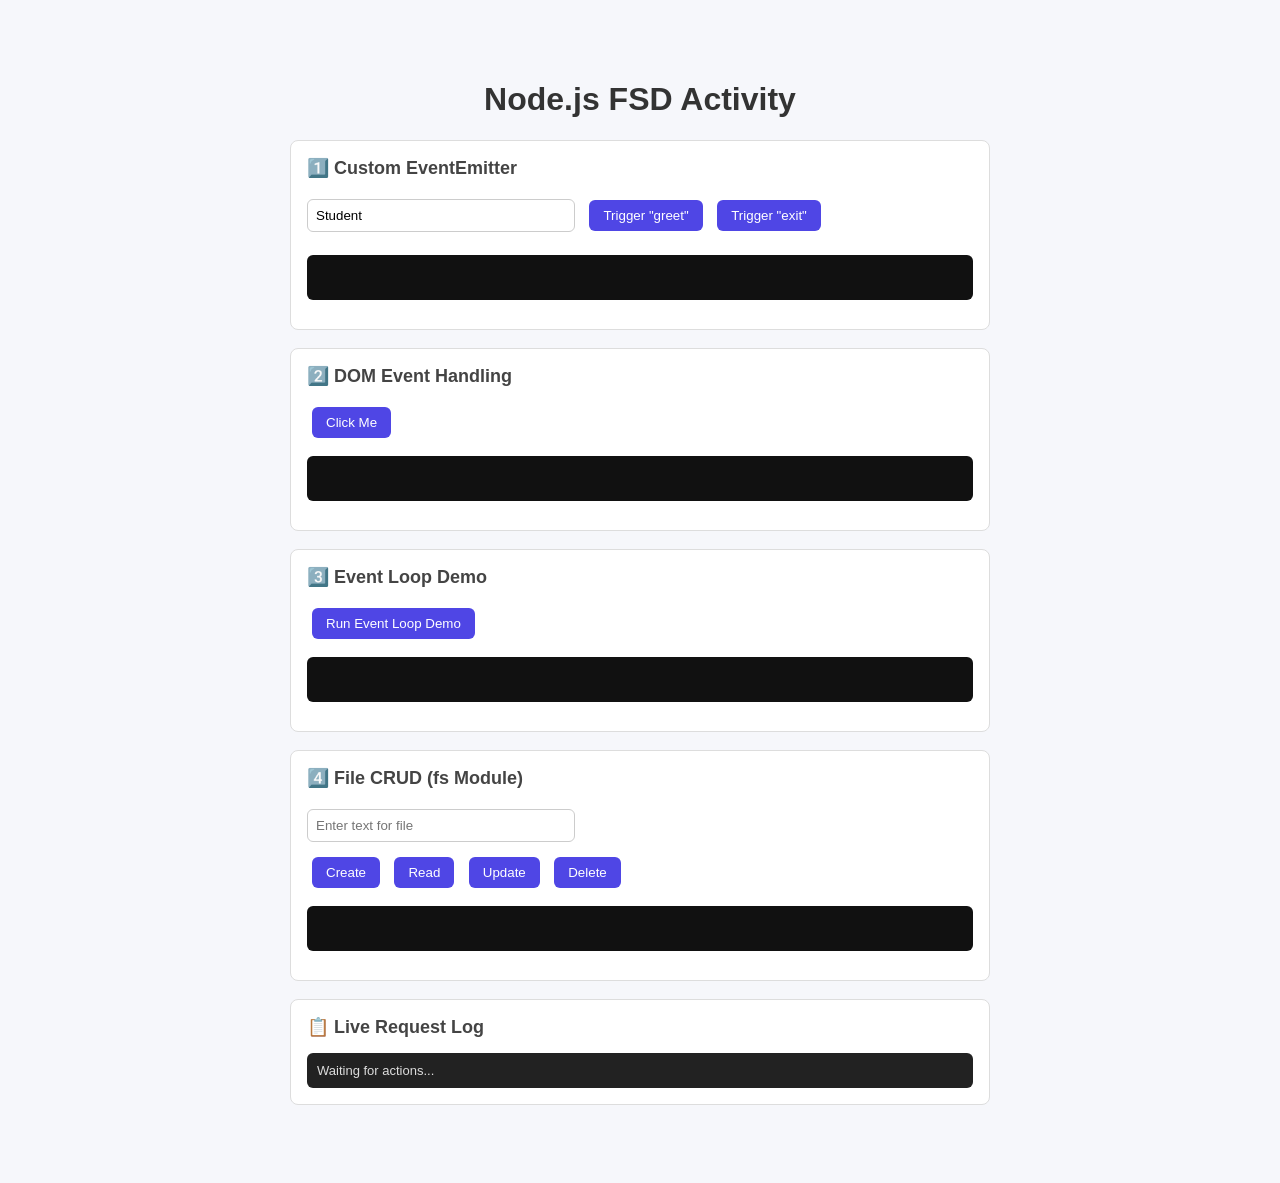
<file: FSD_ACTIVITY/index.html>
<!DOCTYPE html>
<html lang="en">
<head>
  <meta charset="UTF-8" />
  <meta name="viewport" content="width=device-width, initial-scale=1.0" />
  <title>Node.js FSD Activity</title>

  <style>
    body {
      font-family: Arial, sans-serif;
      max-width: 700px;
      margin: 40px auto;
      padding: 20px;
      background: #f6f7fb;
    }

    h1 {
      text-align: center;
      color: #333;
    }

    section {
      background: #fff;
      border: 1px solid #ddd;
      border-radius: 8px;
      padding: 16px;
      margin-bottom: 18px;
    }

    h2 {
      margin-top: 0;
      color: #444;
      font-size: 18px;
    }

    input {
      padding: 8px;
      border: 1px solid #ccc;
      border-radius: 6px;
      margin: 5px 5px 10px 0;
      width: 250px;
    }

    button {
      padding: 8px 14px;
      margin: 5px;
      border: none;
      border-radius: 6px;
      background: #4f46e5;
      color: white;
      cursor: pointer;
    }

    button:hover {
      background: #4338ca;
    }

    pre {
      background: #111;
      color: #7fffa0;
      padding: 10px;
      border-radius: 6px;
      min-height: 25px;
      overflow-x: auto;
    }

    #log {
      background: #222;
      color: #ddd;
      padding: 10px;
      border-radius: 6px;
      max-height: 150px;
      overflow-y: auto;
      font-size: 13px;
    }
  </style>
</head>

<body>

  <h1>Node.js FSD Activity</h1>

  <!-- 1. EventEmitter -->
  <section>
    <h2>1️⃣ Custom EventEmitter</h2>

    <input id="nameInput" type="text" placeholder="Your Name" value="Student" />

    <button onclick="callGreet()">Trigger "greet"</button>
    <button onclick="callExit()">Trigger "exit"</button>

    <pre id="emitterOutput"></pre>
  </section>

  <!-- 2. DOM Events -->
  <section>
    <h2>2️⃣ DOM Event Handling</h2>

    <button id="domBtn">Click Me</button>

    <pre id="domOutput"></pre>
  </section>

  <!-- 3. Event Loop -->
  <section>
    <h2>3️⃣ Event Loop Demo</h2>

    <button onclick="runEventLoop()">Run Event Loop Demo</button>

    <pre id="eventLoopOutput"></pre>
  </section>

  <!-- 4. File CRUD -->
  <section>
    <h2>4️⃣ File CRUD (fs Module)</h2>

    <input id="fileText" type="text" placeholder="Enter text for file" />

    <br />

    <button onclick="createFile()">Create</button>
    <button onclick="readFile()">Read</button>
    <button onclick="updateFile()">Update</button>
    <button onclick="deleteFile()">Delete</button>

    <pre id="fileOutput"></pre>
  </section>

  <!-- Log -->
  <section>
    <h2>📋 Live Request Log</h2>

    <div id="log">Waiting for actions...</div>
  </section>

  <script>
    const logBox = document.getElementById("log");

    function log(msg) {
      const time = new Date().toLocaleTimeString();
      logBox.innerHTML = `[${time}] ${msg}<br>` + logBox.innerHTML;
    }

    // 1. EventEmitter
    async function callGreet() {
      const name =
        document.getElementById("nameInput").value || "Guest";

      const res = await fetch(`/greet?name=${encodeURIComponent(name)}`);
      const data = await res.json();

      document.getElementById("emitterOutput").textContent =
        JSON.stringify(data, null, 2);

      log(`GET /greet → ${res.status}`);
    }

    async function callExit() {
      const res = await fetch("/exit");
      const data = await res.json();

      document.getElementById("emitterOutput").textContent =
        JSON.stringify(data, null, 2);

      log(`GET /exit → ${res.status}`);
    }

    // 2. DOM Events
    const domBtn = document.getElementById("domBtn");
    const domOutput = document.getElementById("domOutput");

    domBtn.addEventListener("click", () => {
      domOutput.textContent =
        'Native "click" event caught using addEventListener!';

      const customEvent = new CustomEvent("studentClicked", {
        detail: {
          time: new Date().toLocaleTimeString(),
        },
      });

      domBtn.dispatchEvent(customEvent);
    });

    domBtn.addEventListener("studentClicked", (event) => {
      domOutput.textContent +=
        `\nCustom event "studentClicked" fired at ${event.detail.time}`;
    });

    // 3. Event Loop
    async function runEventLoop() {
      document.getElementById("eventLoopOutput").textContent = "Running...";

      const res = await fetch("/eventloop");
      const data = await res.json();

      document.getElementById("eventLoopOutput").textContent =
        data.order.join("\n");

      log(`GET /eventloop → ${res.status}`);
    }

    // 4. File CRUD
    async function createFile() {
      const text = document.getElementById("fileText").value;

      const res = await fetch("/create", {
        method: "POST",
        headers: {
          "Content-Type": "application/json",
        },
        body: JSON.stringify({ text }),
      });

      const data = await res.json();

      document.getElementById("fileOutput").textContent =
        JSON.stringify(data, null, 2);

      log(`POST /create → ${res.status}`);
    }

    async function readFile() {
      const res = await fetch("/read");
      const data = await res.json();

      document.getElementById("fileOutput").textContent =
        JSON.stringify(data, null, 2);

      log(`GET /read → ${res.status}`);
    }

    async function updateFile() {
      const text = document.getElementById("fileText").value;

      const res = await fetch("/update", {
        method: "PUT",
        headers: {
          "Content-Type": "application/json",
        },
        body: JSON.stringify({ text }),
      });

      const data = await res.json();

      document.getElementById("fileOutput").textContent =
        JSON.stringify(data, null, 2);

      log(`PUT /update → ${res.status}`);
    }

    async function deleteFile() {
      const res = await fetch("/delete", {
        method: "DELETE",
      });

      const data = await res.json();

      document.getElementById("fileOutput").textContent =
        JSON.stringify(data, null, 2);

      log(`DELETE /delete → ${res.status}`);
    }
  </script>

</body>
</html>
</file>
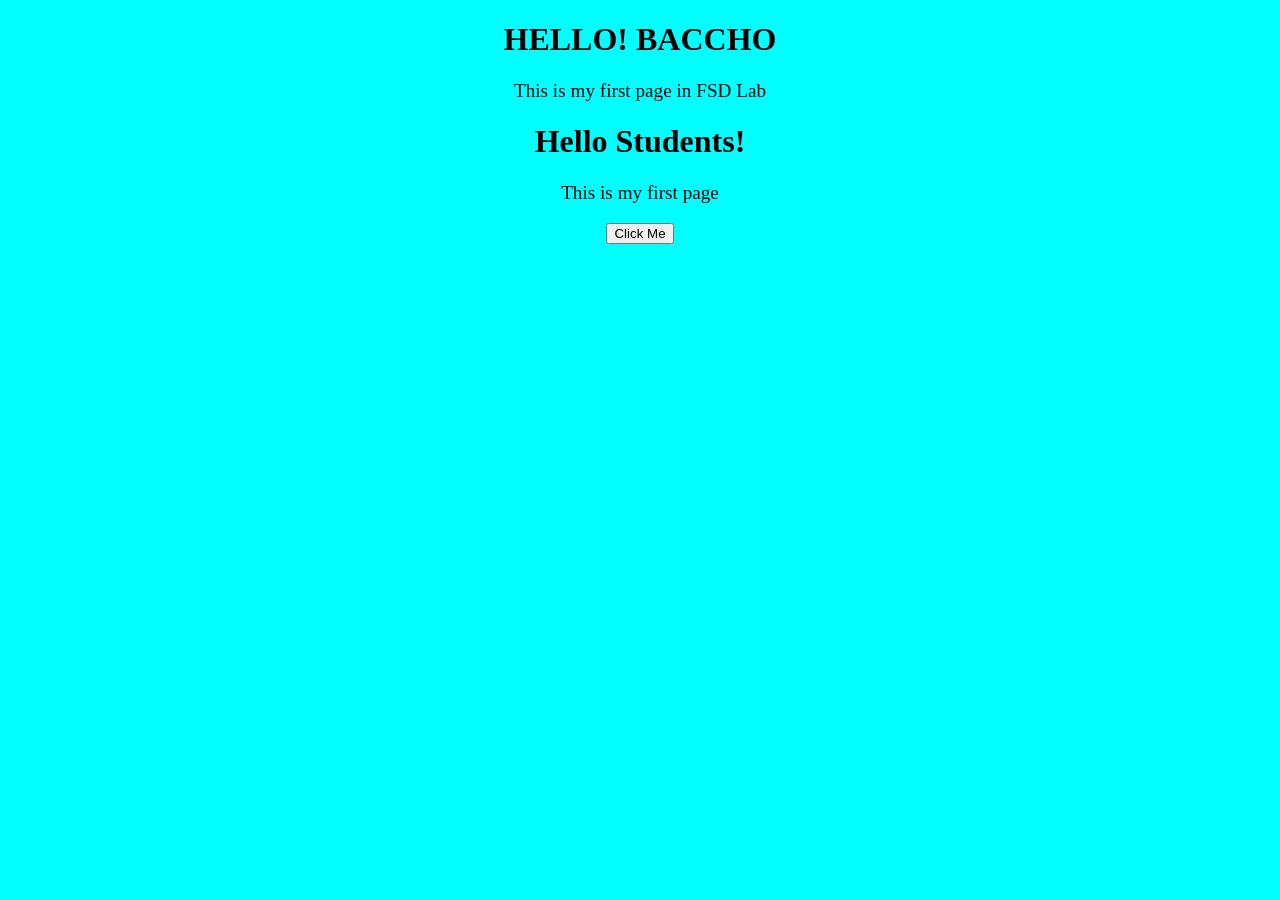
<file: REVISION/index.html>
<!DOCTYPE html>
<html lang="en">
<head>
    <meta charset="UTF-8">
    <meta name="viewport" content="width=device-width, initial-scale=1.0">
    <title>Document</title>
    <link rel="stylesheet" href="style.css">
</head>
<body>
    <h1>HELLO! BACCHO</h1>
    
    <P>This is my first page in FSD Lab</P>

    <script src="script.js"></script>
   <div class="container mt-5 text-center">
        <h1 class="text-primary">Hello Students!</h1>
        <p class="text-muted">This is my first page</p>
        <button class="btn btn-success">Click Me</button>
    </div>

</body>
</html>
</file>
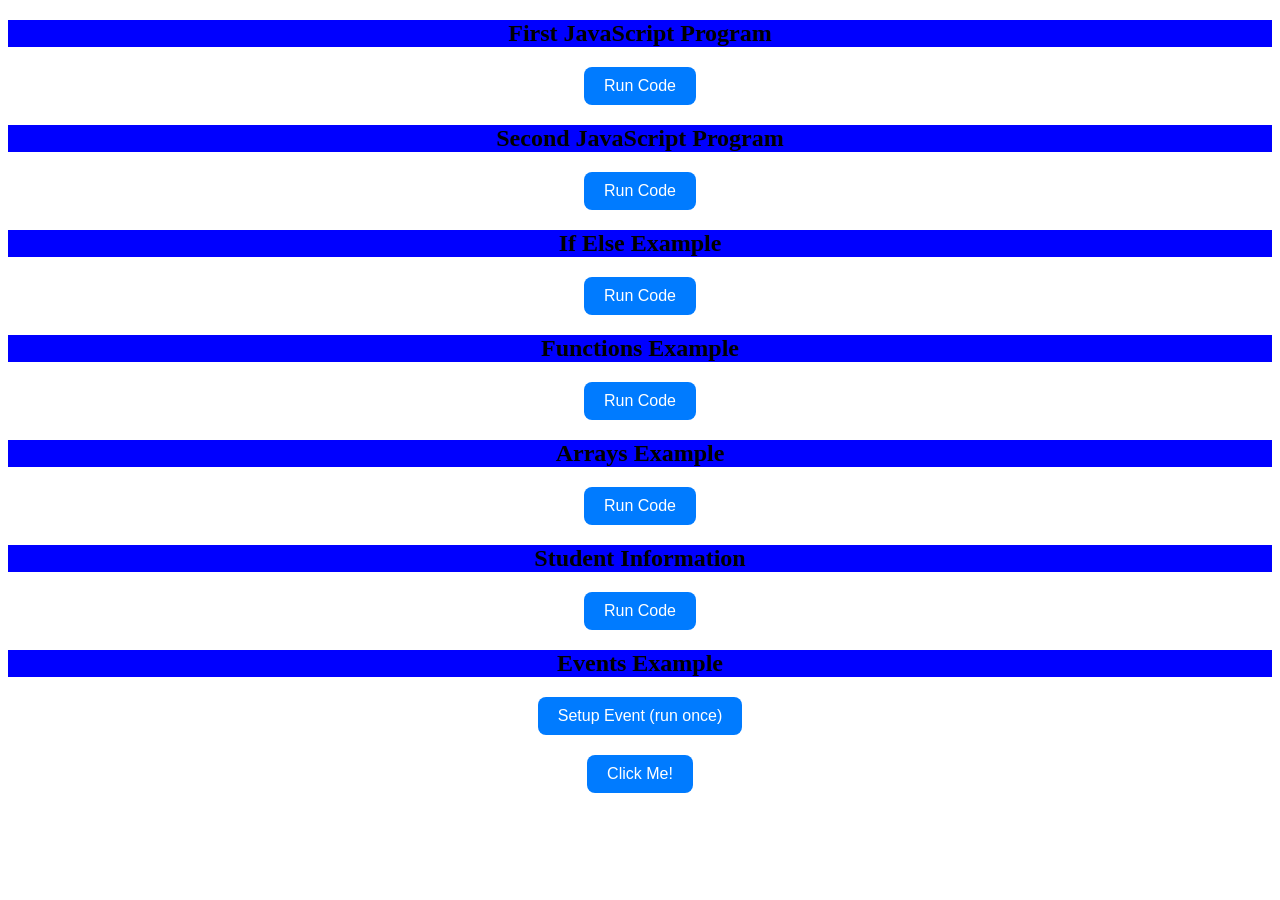
<file: REVISION/javaScript.html>
<!DOCTYPE html>
<html lang="en">
<head>
    <meta charset="UTF-8">
    <meta name="viewport" content="width=device-width, initial-scale=1.0">
    <title>JavaScript Examples</title>
    <style>
      h2{
    text-align: center;
    color: black;
    background-color: blue;
}

button{
    display: block;
    margin: 20px auto;
    background-color: #007bff;
    color: white;
    border: none;
    padding: 10px 20px;
    font-size: 16px;
    border-radius: 8px;
    cursor: pointer;
    transition: 0.3s;
}

button:hover{
    background-color: #0056b3;
    transform: scale(1.05);
}

button:active{
    transform: scale(0.95);
}

p{
    text-align: center;
    font-size: 18px;
    font-weight: bold;
}
    </style>
</head>
<body>

<h2>First JavaScript Program</h2>
<button onclick="runCode()">Run Code</button>
<p id="result"></p>

<script>
function runCode() {
    let number1 = 10;
    let number2 = 5;
    let sum = number1 + number2;

    document.getElementById("result").innerText = "Sum is: " + sum;
}
</script>

<h2>Second JavaScript Program</h2>
<button onclick="runCode2()">Run Code</button>
<p id="result2"></p>

<script>
function runCode2() {
    let age = 16;
    let name = "Aman";
    let isStudent = true;

    document.getElementById("result2").innerText =
        "Age type: " + typeof age +
        " | Name type: " + typeof name +
        " | isStudent type: " + typeof isStudent;
}
</script>

<h2>If Else Example</h2>
<button onclick="runCode4()">Run Code</button>
<p id="result4"></p>

<script>
function runCode4() {
    let marks = 75;

    if (marks >= 90) {
        document.getElementById("result4").innerText = "Grade: A";
    } else if (marks >= 60) {
        document.getElementById("result4").innerText = "Grade: B";
    } else {
        document.getElementById("result4").innerText = "Grade: C - Needs improvement";
    }
}
</script>

<h2>Functions Example</h2>
<button onclick="runCode5()">Run Code</button>
<p id="result5"></p>

<script>
function runCode5() {

    function addNumbers(x, y) {
        return x + y;
    }

    let sum = addNumbers(5, 7);

    document.getElementById("result5").innerText = "Sum = " + sum;
}
</script>

<h2>Arrays Example</h2>
<button onclick="runCode6()">Run Code</button>
<p id="result6"></p>

<script>
function runCode6() {

    let students = ["Aman", "Riya", "Karan"];

    let first = students[0];
    let total = students.length;

    students.push("Sneha");

    document.getElementById("result6").innerText =
        "First: " + first +
        " | Total: " + total +
        " | After Add: " + students.join(", ");
}
</script>


<h2>Student Information</h2>
<button onclick="runcode7()">Run Code</button>
<p id="result7"></p>
<script>

           function runcode7(){
            let student={
                name: "aman",
                age:16,
                marks:85
            };
            let studentName=student.name;
            let studentAge=student["age"];
            student.marks=90;
            document.getElementById("result7").innerText=
            "Age:"+studentName+" "+
            "Updated marks:"+student.marks;
           }

</script>
 <h2>Events Example</h2>  
   <button onclick="setupEvent()">Setup Event (run once)</button> 
      <button id="clickMeBtn">Click Me!</button> 
         <script>  
            function setupEvent() { 
         document.getElementById("clickMeBtn").addEventListener("click", function() { 
     alert("You clicked the button!");       });   
      } 
      </script> 

</body>
</html>
</file>
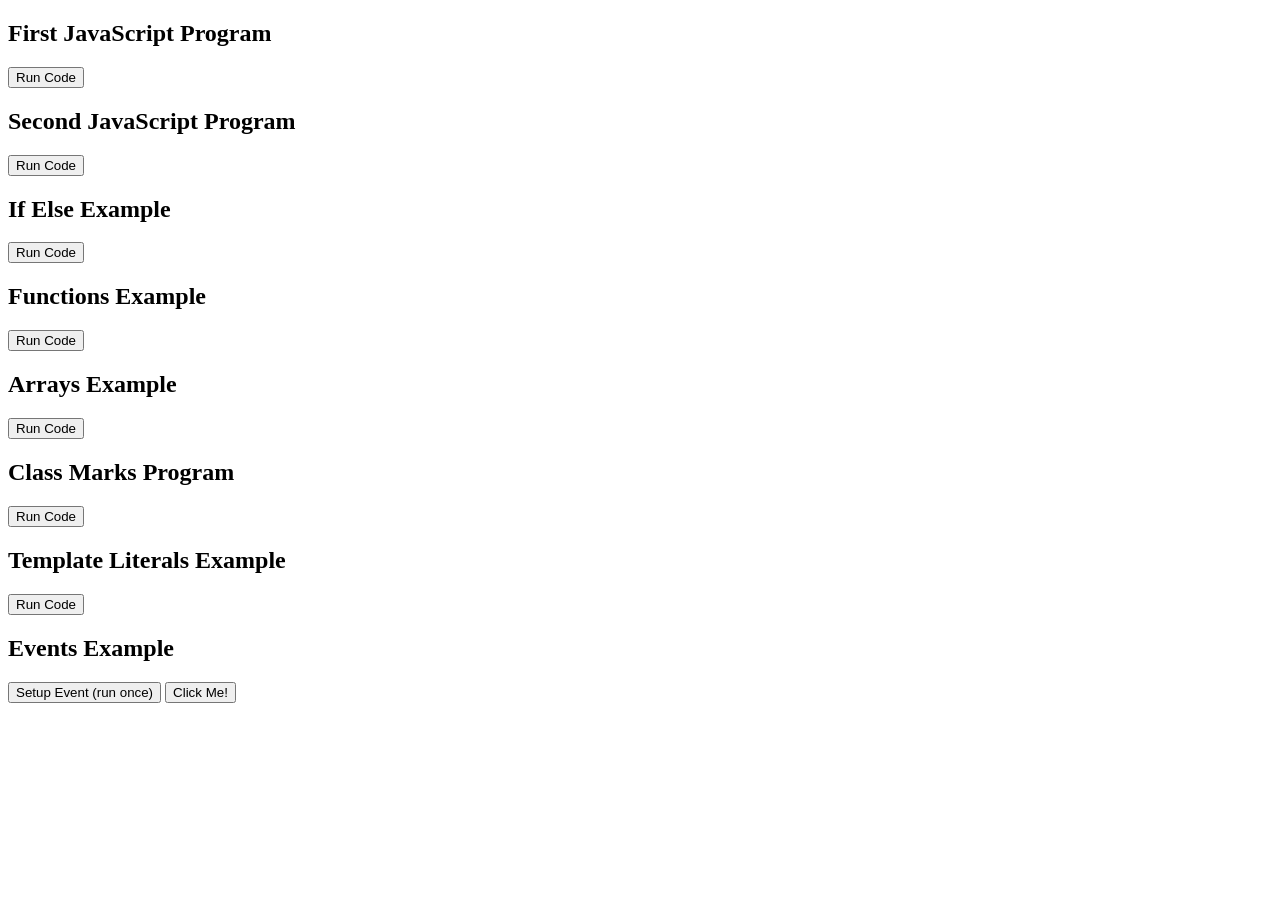
<file: REVISION/javaScriptrevision.html>
<!DOCTYPE html>
<html lang="en">
<head>
    <meta charset="UTF-8">
    <meta name="viewport" content="width=device-width, initial-scale=1.0">
    <title>JavaScript Examples</title>
</head>
<body>

<h2>First JavaScript Program</h2>
<button onclick="runCode()">Run Code</button>
<p id="result"></p>

<script>
function runCode() {
    let number1 = 10;
    let number2 = 5;
    let sum = number1 + number2;

    document.getElementById("result").innerText = "Sum is: " + sum;
}
</script>

<h2>Second JavaScript Program</h2>
<button onclick="runCode2()">Run Code</button>
<p id="result2"></p>

<script>
function runCode2() {
    let age = 16;
    let name = "Aman";
    let isStudent = true;

    document.getElementById("result2").innerText =
        "Age type: " + typeof age +
        " | Name type: " + typeof name +
        " | isStudent type: " + typeof isStudent;
}
</script>

<h2>If Else Example</h2>
<button onclick="runCode4()">Run Code</button>
<p id="result4"></p>

<script>
function runCode4() {
    let marks = 75;

    if (marks >= 90) {
        document.getElementById("result4").innerText = "Grade: A";
    } else if (marks >= 60) {
        document.getElementById("result4").innerText = "Grade: B";
    } else {
        document.getElementById("result4").innerText = "Grade: C - Needs improvement";
    }
}
</script>

<h2>Functions Example</h2>
<button onclick="runCode5()">Run Code</button>
<p id="result5"></p>

<script>
function runCode5() {

    function addNumbers(x, y) {
        return x + y;
    }

    let sum = addNumbers(5, 7);

    document.getElementById("result5").innerText = "Sum = " + sum;
}
</script>

<h2>Arrays Example</h2>
<button onclick="runCode6()">Run Code</button>
<p id="result6"></p>

<script>
function runCode6() {

    let students = ["Aman", "Riya", "Karan"];

    let first = students[0];
    let total = students.length;

    students.push("Sneha");

    document.getElementById("result6").innerText =
        "First: " + first +
        " | Total: " + total +
        " | After Add: " + students.join(", ");
}
</script>

<h2>Class Marks Program</h2>

<button onclick="runCode7()">Run Code</button>

<p id="result7"></p>

<script>
function runCode7() {

    let student = {
        name: "Aman",
        age: 16,
        marks: 85
    };

    let studentName = student.name;
    let studentAge = student["age"];

    student.marks = 90;

    document.getElementById("result7").innerText =
        "Name: " + studentName +
        " | Age: " + studentAge +
        " | Updated Marks: " + student.marks;
}
</script>

<h2>Template Literals Example</h2>    
<button onclick="runCode8()">Run Code</button>    
<p id="result8"></p>    
<script>     
    function runCode8() {        
        let name = "Riya";       
        let marks = 88;        
              
        let message = `Name: ${name}, Marks: ${marks}`;        
              
        document.getElementById("result8").innerText = message;     
    }   
</script> 
<h2>Events Example</h2>    
<button onclick="setupEvent()">Setup Event (run once)</button>    
<button id="clickMeBtn">Click Me!</button>    
<script>     
    function setupEvent() {        
              
    document.getElementById("clickMeBtn").addEventListener("click", function() {         
        alert("You clicked the button!");       
        });     
      }   
</script>

</body>
</html>
</file>
<file: REVISION/style.css>
body{

    text-align: center;
    background-color: aqua;
    
}
p{
    font-size: larger;
}
</file>
